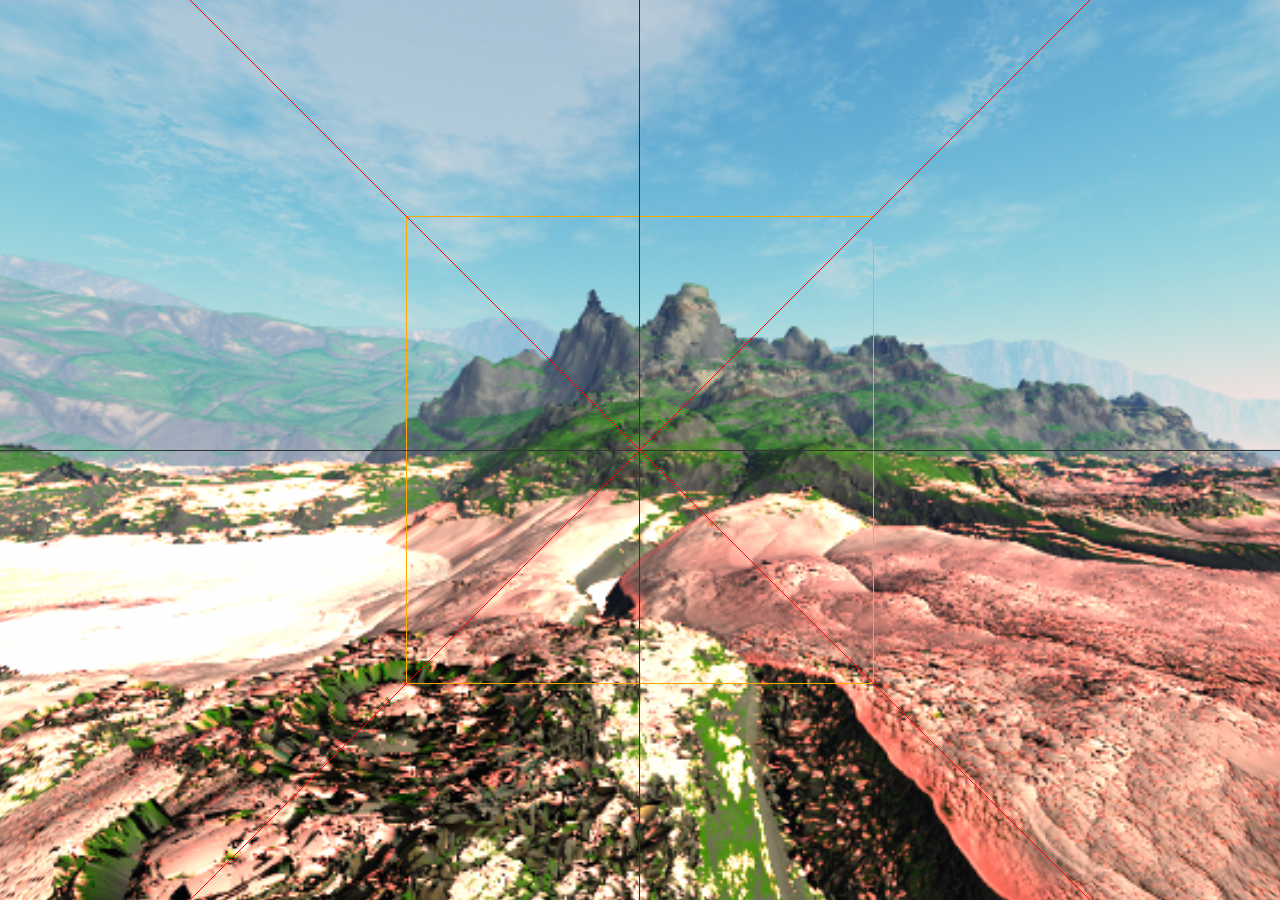
<file: floor/index.html>
<!DOCTYPE html>
<html lang="en">
  <head>
    <meta charset="UTF-8" />
    <meta http-equiv="X-UA-Compatible" content="IE=edge" />
    <meta name="viewport" content="width=device-width, initial-scale=1.0" />
    <title>Document</title>
    <link rel="stylesheet" href="style.css" />
  </head>
  <body>
    <script src="js/three.js"></script>
    <script src="js/OrbitControls.js"></script>
    <!-- <script src="js/GLTFLoader.js"></script> -->

    <script>
      //  const _VS = `
      //  void main(){
      //   vec3 scale = vec3(4.0, 1.0, 1.0);
      //   gl_Position = projectionMatrix * modelViewMatrix * vec4(position * scale, 1.0);
      //  }
      //  `
      const _VS = `
  varying vec3 v_Normal;
   void main(){
    gl_Position = projectionMatrix * modelViewMatrix * vec4(position, 1.0);
    v_Normal = normal;
   }
   `;
      const _FS = `
   uniform vec3 sphereColour;
  varying vec3 v_Normal;
   void main(){
    // gl_FragColor = vec4(v_Normal, 1.0);
    gl_FragColor = vec4(sphereColour, 1.0);

   }
   `;

      var scene = new THREE.Scene();
      var camera = new THREE.PerspectiveCamera(
        75,
        window.innerWidth / window.innerHeight,
        0.1,
        1000
      );

      var renderer = new THREE.WebGLRenderer();
      renderer.setSize(window.innerWidth, window.innerHeight);
      
      document.body.appendChild(renderer.domElement);

      window.addEventListener("resize", function () {
        var width = window.innerWidth;
        var height = window.innerHeight;
        renderer.setSize(width, height);
        camera.aspect = width / height;
        camera.updateProjectionMatrix();
      });

      // controls
      controls = new THREE.OrbitControls(camera, renderer.domElement);

      var geometry = new THREE.PlaneGeometry(100, 100, 1, 1);
      var material = new THREE.MeshStandardMaterial({
        color: 0x808080,
        side: THREE.DoubleSide,
      });
      const plane = new THREE.Mesh(geometry, material);
      plane.castShadow = false;
      plane.receiveShadow = true;
      plane.rotation.x = Math.PI / 2;
      scene.add(plane);

      // function addBox(){
      // var geometry = new THREE.BoxGeometry(2,2,2);
      // var material = new THREE.MeshStandardMaterial({color :0x111,side:THREE.DoubleSide})
      // var box = new THREE.Mesh(geometry,material);
      // box.castShadow = false;
      // box.receiveShadow = true;
      // box.position.set(0,1,0);
      // scene.add(box)}
      // const [x,y,z]= Array(3).fill().map(()=>THREE.MathUtils.randFloatSpread(100))
      //   box.position.set(x,y,z)
      // Array(200).fill().forEach(addBox)
      var geometry = new THREE.SphereGeometry(2, 32, 32);
      var material = new THREE.MeshStandardMaterial({
        color: 0xffffff,
        side: THREE.DoubleSide,
      });
      var sphere = new THREE.Mesh(geometry, material);
      sphere.castShadow = true;
      sphere.receiveShadow = false;
      sphere.position.set(-10, 5, 0);
      scene.add(sphere);

      var geometry = new THREE.SphereGeometry(2, 32, 32);
      var material = new THREE.ShaderMaterial({
        uniforms: {
          sphereColour: {
            value: new THREE.Vector3(0, 0, 1),
          },
        },
        vertexShader: _VS,
        fragmentShader: _FS,
      });
      var sphere1 = new THREE.Mesh(geometry, material);
      sphere1.castShadow = true;
      sphere1.receiveShadow = false;
      sphere1.position.set(10, 5, 0);
      scene.add(sphere1);

      camera.position.z = 3;
      _totalTime = 0.0;
      var materials = [
        "img/skybox/front.png",
        "img/skybox/back.png",
        "img/skybox/up.png",
        "img/skybox/down.png",
        "img/skybox/right.png",
        "img/skybox/left.png",
      ];
      cube = new THREE.CubeTextureLoader();
      scene.background = cube.load(materials);

      var light = new THREE.DirectionalLight({ color: 0xffffff });
      light.position.set(100, 100, 100);
      light.target.position.set(0, 0, 0);
      light.castShadow = true;
      light.shadow.bias = -0.01;
      light.shadow.mapSize.width = 2048;
      light.shadow.mapSize.height = 2048;
      light.shadow.camera.near = 1.0;
      light.shadow.camera.far = 500;
      light.shadow.camera.left = 200;
      light.shadow.camera.right = -200;
      light.shadow.camera.top = 200;
      light.shadow.camera.bottom = -200;
      scene.add(light);

      var ambientLight = new THREE.AmbientLight(0xffffff);
      scene.add(ambientLight);
      const helper = new THREE.CameraHelper(light.shadow.camera);
      scene.add(helper);

      // logic
      var update = function () {
        //  box.rotation.x += 0.01;
        //  box.rotation.y += 0.005;
      };
      // draw Scene
      var render = function () {
        renderer.render(scene, camera);
        function Step(timeElasped) {
          const timeElapsedS = timeElasped * 0.001;
          _totalTime += timeElapsedS;
          const v = Math.sin(_totalTime * 2.0) * 0.5 + 0.5;
          const c1 = new THREE.Vector3(1, 0, 0);
          const c2 = new THREE.Vector3(0, 1, 0);
          var sphereColour = c1.lerp(c2, v);
          sphere1.material.uniforms.sphereColour.value = sphereColour;
        }

        // Step();
      };
      // run game loop(update,render,repeat)
      var GameLoop = function () {
        requestAnimationFrame(GameLoop);
        update();
        render();
      };

      GameLoop();
    </script>
  </body>
</html>
</file>
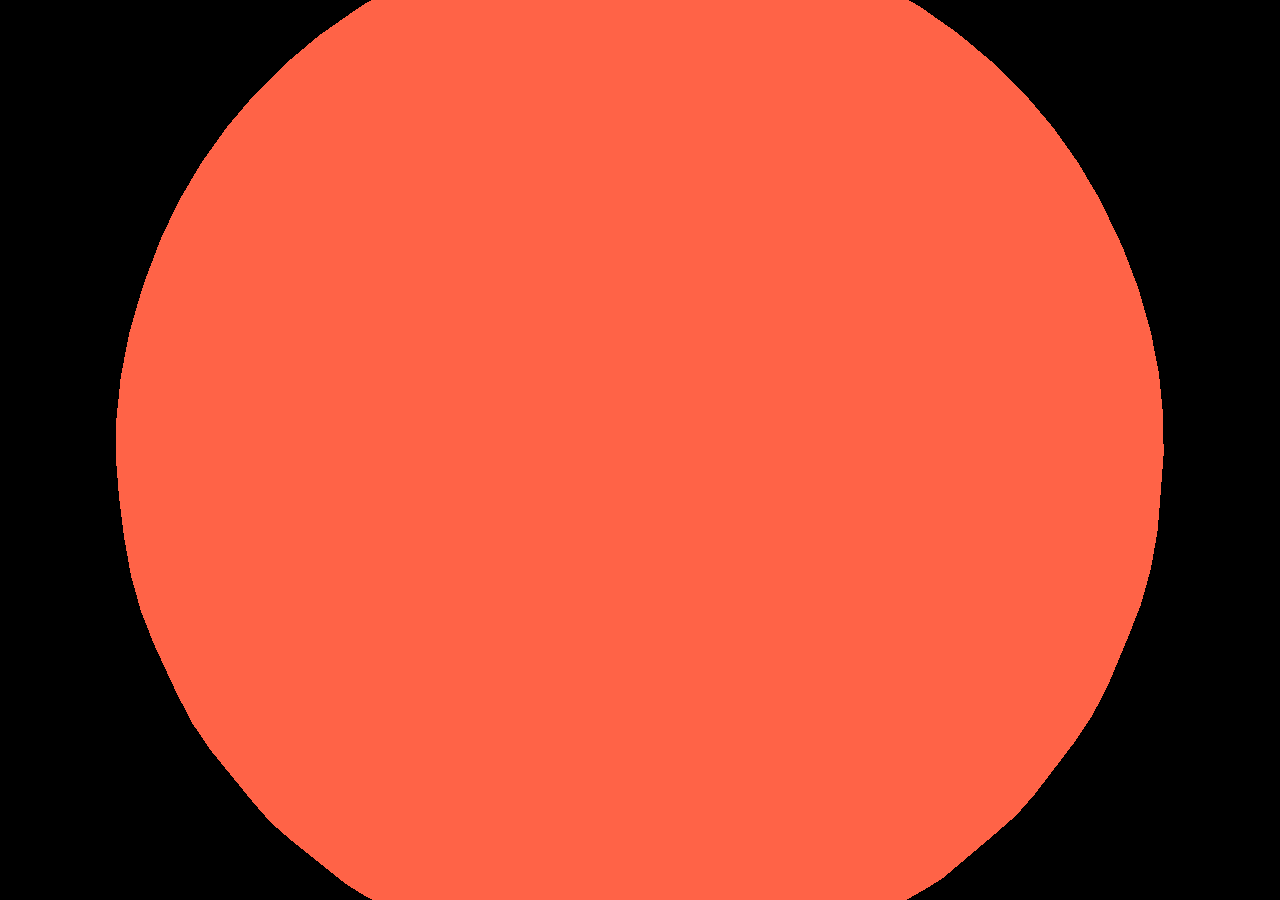
<file: geometry/index.html>
<!DOCTYPE html>
<html lang="en">
<head>
    <meta charset="UTF-8">
    <meta http-equiv="X-UA-Compatible" content="IE=edge">
    <meta name="viewport" content="width=device-width, initial-scale=1.0">
    <title>Document</title>
    <link rel="stylesheet" href="style.css">
</head>
<body>
  <script src="js/three.js"></script>  
  <script src="js/OrbitControls.js"></script>
  <!-- <script src="js/GLTFLoader.js"></script> -->
  
  <script>
    var scene = new THREE.Scene();
    var camera = new THREE.PerspectiveCamera(75,window.innerWidth /window.innerHeight,0.1,1000);

    var renderer = new THREE.WebGLRenderer();
    renderer.setSize(window.innerWidth,window.innerHeight);
    document.body.appendChild(renderer.domElement);


   window.addEventListener('resize', function(){
    var width = window.innerWidth;
    var height = window.innerHeight;
    renderer.setSize(width,height);
    camera.aspect  = width / height;
    camera.updateProjectionMatrix();

   })

  // controls
    controls= new THREE.OrbitControls(camera,renderer.domElement)

    const geometry = new THREE.SphereGeometry(2,50,50);
    const material = new THREE.MeshStandardMaterial({color :0xff6347})
    const sphere = new THREE.Mesh(geometry,material);
    scene.add(sphere)


    camera.position.z = 3;
 
    var ambientLight = new THREE.AmbientLight(0xffffff)
    scene.add(ambientLight)


    // logic
    var update =function(){
  
       sphere.rotation.x += 0.01;
       sphere.rotation.y += 0.005;
      // torus.rotation.x += 0.01;
      // torus.rotation.y += 0.005;
      // torus.rotation.z += 0.01;
    
    };
    // draw Scene
    var render = function(){
        renderer.render(scene,camera);
    }
    // run game loop(update,render,repeat)
    var GameLoop = function(){
     requestAnimationFrame(GameLoop);
     update();
     render()
    }
    GameLoop();
  </script>
</body>
</html>
</file>
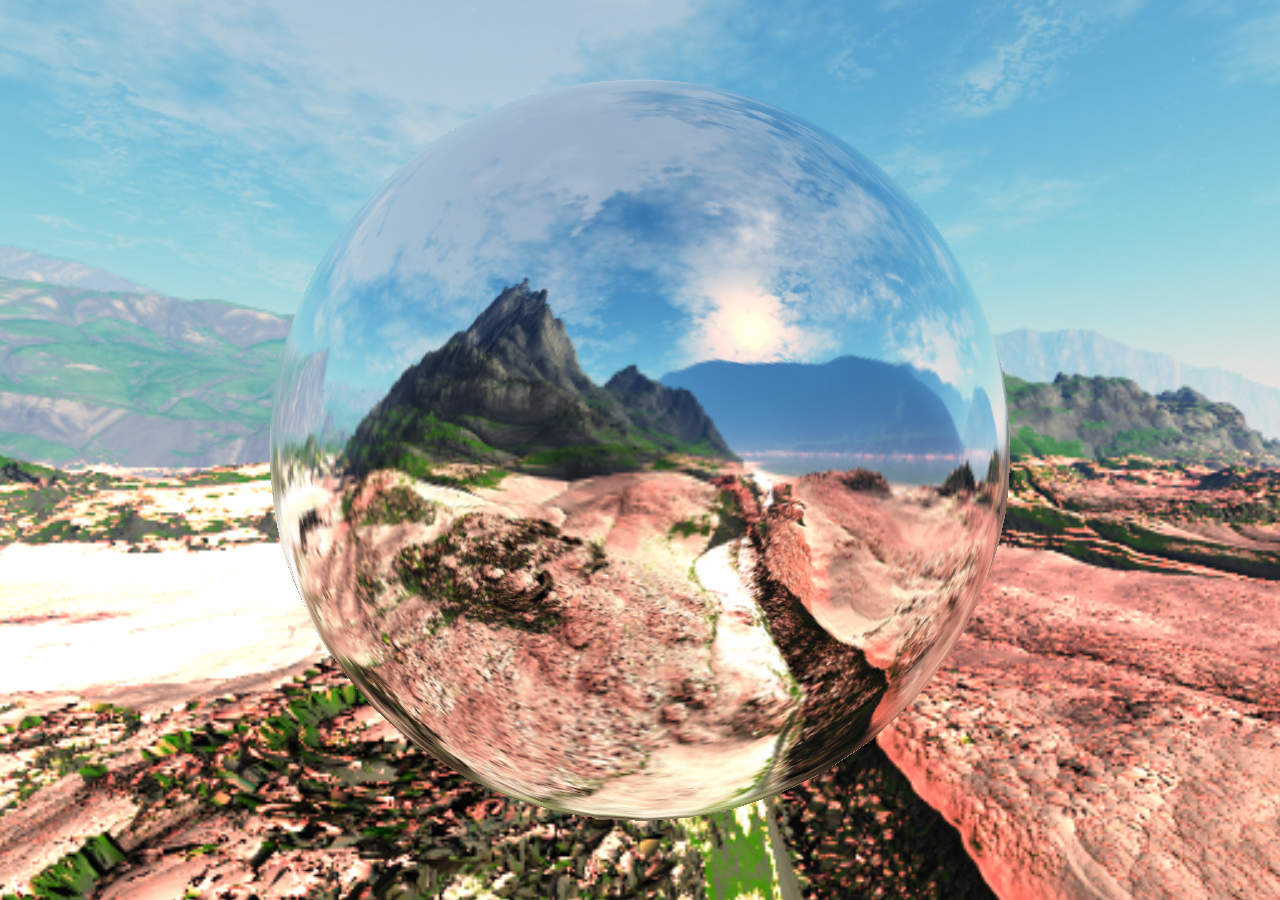
<file: reflection/index.html>
<!DOCTYPE html>
<html lang="en">
<head>
    <meta charset="UTF-8">
    <meta http-equiv="X-UA-Compatible" content="IE=edge">
    <meta name="viewport" content="width=device-width, initial-scale=1.0">
    <title>Document</title>
    <link rel="stylesheet" href="style.css">
</head>
<body>
  <script src="js/three.js"></script>  
  <script src="js/OrbitControls.js"></script>
  <!-- <script src="js/GLTFLoader.js"></script> -->
  
  <script>
    var scene = new THREE.Scene();
    var camera = new THREE.PerspectiveCamera(70,window.innerWidth /window.innerHeight,1,5000);

    var renderer = new THREE.WebGLRenderer();
    renderer.setSize(window.innerWidth,window.innerHeight);
    document.body.appendChild(renderer.domElement);


   window.addEventListener('resize', function(){
    var width = window.innerWidth;
    var height = window.innerHeight;
    renderer.setSize(width,height);
    camera.aspect  = width / height;
    camera.updateProjectionMatrix();

   })

  // controls
    controls= new THREE.OrbitControls(camera,renderer.domElement)

    // var geometry = new THREE.BoxGeometry(2,2,2);
    // const material = new THREE.MeshStandardMaterial({color :0xff6347})
    // const sphere = new THREE.Mesh(geometry,material);
    // scene.add(sphere)
    // create the shape
    // var geometry = new THREE.BoxGeometry(4000,4000,4000); 

    var materials = [
      'img/skybox/front.png',
      'img/skybox/back.png',
      'img/skybox/up.png','img/skybox/down.png','img/skybox/right.png',
      'img/skybox/left.png'
    ]
    cube = new THREE.CubeTextureLoader();
    scene.background=cube.load(materials);
    
    const cubeRenderTarget = new THREE.WebGLCubeRenderTarget( 128, { generateMipmaps: true, minFilter: THREE.LinearMipmapLinearFilter } );


    let cubeCamera = new THREE.CubeCamera(1,1000,cubeRenderTarget)
    scene.add(cubeCamera)

    let sphereMaterial = new THREE.MeshBasicMaterial({envMap:cubeRenderTarget.texture,side:THREE.DoubleSide});
    let sphereGeo = new THREE.SphereGeometry(1.5,50,50)
    let sphere = new THREE.Mesh(sphereGeo,sphereMaterial);
    // sphere.position.set(0,100,0)
    scene.add(sphere)

    camera.position.z = 3;
 
    var ambientLight = new THREE.AmbientLight(0xffffff)
    scene.add(ambientLight)


    // logic
    var update =function(){
  
       sphere.rotation.x += 0.01;
       sphere.rotation.y += 0.005;
      // torus.rotation.x += 0.01;
      // torus.rotation.y += 0.005;
      // torus.rotation.z += 0.01;
    
    };
    // draw Scene
    var render = function(){
        renderer.render(scene,camera);
        cubeCamera.update(renderer,scene)
    }
    // run game loop(update,render,repeat)
    var GameLoop = function(){
     requestAnimationFrame(GameLoop);
     update();
     render()
    }
    GameLoop();
  </script>
</body>
</html>
</file>
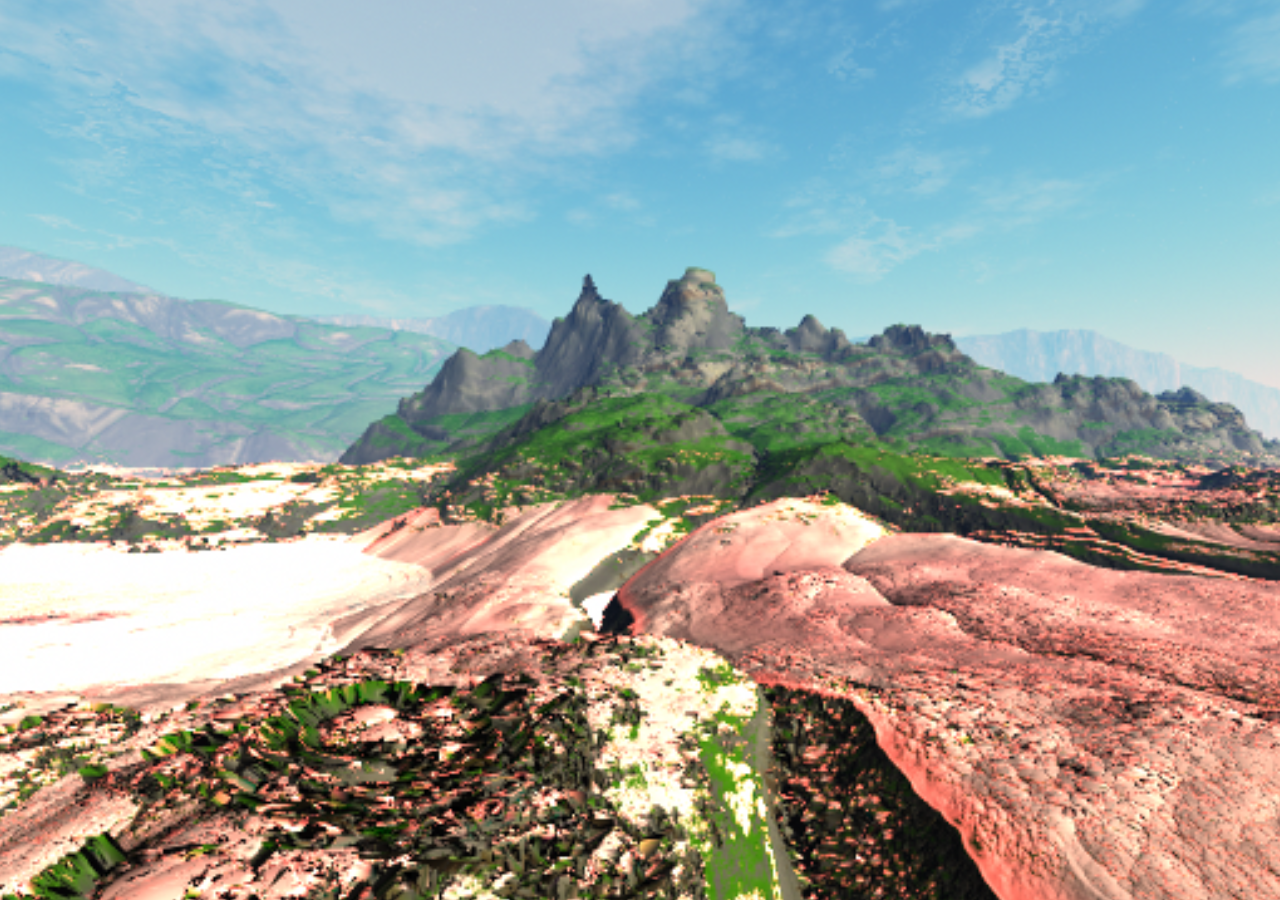
<file: simple character controller/index.html>
<!DOCTYPE html>
<html lang="en">
<head>
    <meta charset="UTF-8">
    <meta http-equiv="X-UA-Compatible" content="IE=edge">
    <meta name="viewport" content="width=device-width, initial-scale=1.0">
    <title>Document</title>
    <link rel="stylesheet" href="style.css">
</head>
<body>
  <script src="js/three.js"></script>  
  <script src="js/OrbitControls.js"></script>
  <script src="js/RenderPass.js"></script>
  <script src="js/EffectComposer.js"></script>
  
  <script type="module">
    import { EffectComposer } from 'js/EffectComposer.js';
    import { RenderPass } from 'js/RenderPass.js';
    import { GlitchPass } from 'js/GlitchPass.js';
  </script>
  
  <script>
    var scene = new THREE.Scene();
    var camera = new THREE.PerspectiveCamera(70,window.innerWidth /window.innerHeight,1,5000);

    var renderer = new THREE.WebGLRenderer();
    renderer.setSize(window.innerWidth,window.innerHeight);
    document.body.appendChild(renderer.domElement);


   window.addEventListener('resize', function(){
    var width = window.innerWidth;
    var height = window.innerHeight;
    renderer.setSize(width,height);
    camera.aspect  = width / height;
    camera.updateProjectionMatrix();

   })

  // controls
    controls= new THREE.OrbitControls(camera,renderer.domElement)

    var materials = [
      'img/skybox/front.png',
      'img/skybox/back.png',
      'img/skybox/up.png','img/skybox/down.png','img/skybox/right.png',
      'img/skybox/left.png'
    ]
    cube = new THREE.CubeTextureLoader();
    scene.background=cube.load(materials);
    

    let planeMaterial = new THREE.MeshStandardMaterial({color:0xffffff,side:THREE.DoubleSide});
    let planeGeo = new THREE.PlaneGeometry(100,100,10,10)
    let plane = new THREE.Mesh(planeGeo,planeMaterial);
    plane.castShadow = false,
    plane.receiveShadow  = true
    plane.rotation.x = Math.PI /2;
    scene.add(plane)

   
    let knotMaterial = new THREE.MeshStandardMaterial({color:0xffffff,side:THREE.DoubleSide});
    let knotGeo = new THREE.TorusKnotGeometry(5,1.5,100,16)
    let knot = new THREE.Mesh(knotGeo,knotMaterial);
    knot.castShadow = true
    knot.receiveShadow  = false
    knot.position.set(0,15,0)
    scene.add(knot)


    camera.position.z = 3;

    // var composer = new EffectComposer(renderer);
    // const renderPass = new RenderPass( scene, camera );
    // composer.addPass( renderPass );
    
    // const glitchPass = new GlitchPass();
    // composer.addPass( glitchPass );

    var light = new THREE.DirectionalLight({color:0xffffff});
    light.position.set(100,100,100);
    light.target.position.set(0,0,0);
    light.castShadow = true;
    light.shadow.bias = -0.01;
    light.shadow.mapSize.width = 2048;
    light.shadow.mapSize.height = 2048;
    light.shadow.camera.near = 1.0;
    light.shadow.camera.far = 500;
    light.shadow.camera.left = 200;
    light.shadow.camera.right = -200;
    light.shadow.camera.top = 200;
    light.shadow.camera.bottom = -200;
    scene.add(light)

    var ambientLight = new THREE.AmbientLight(0xffffff)
    scene.add(ambientLight)


    // logic
    var update =function(){
  
       knot.rotation.x += 0.01;
       knot.rotation.y += 0.005;
    
    };
    // draw Scene
    var render = function(){
        renderer.render(scene,camera);
        // composer.render();

    }
    // run game loop(update,render,repeat)
    var GameLoop = function(){
     requestAnimationFrame(GameLoop);
     update();
     render()
    }
    GameLoop();
  </script>
</body>
</html>
</file>
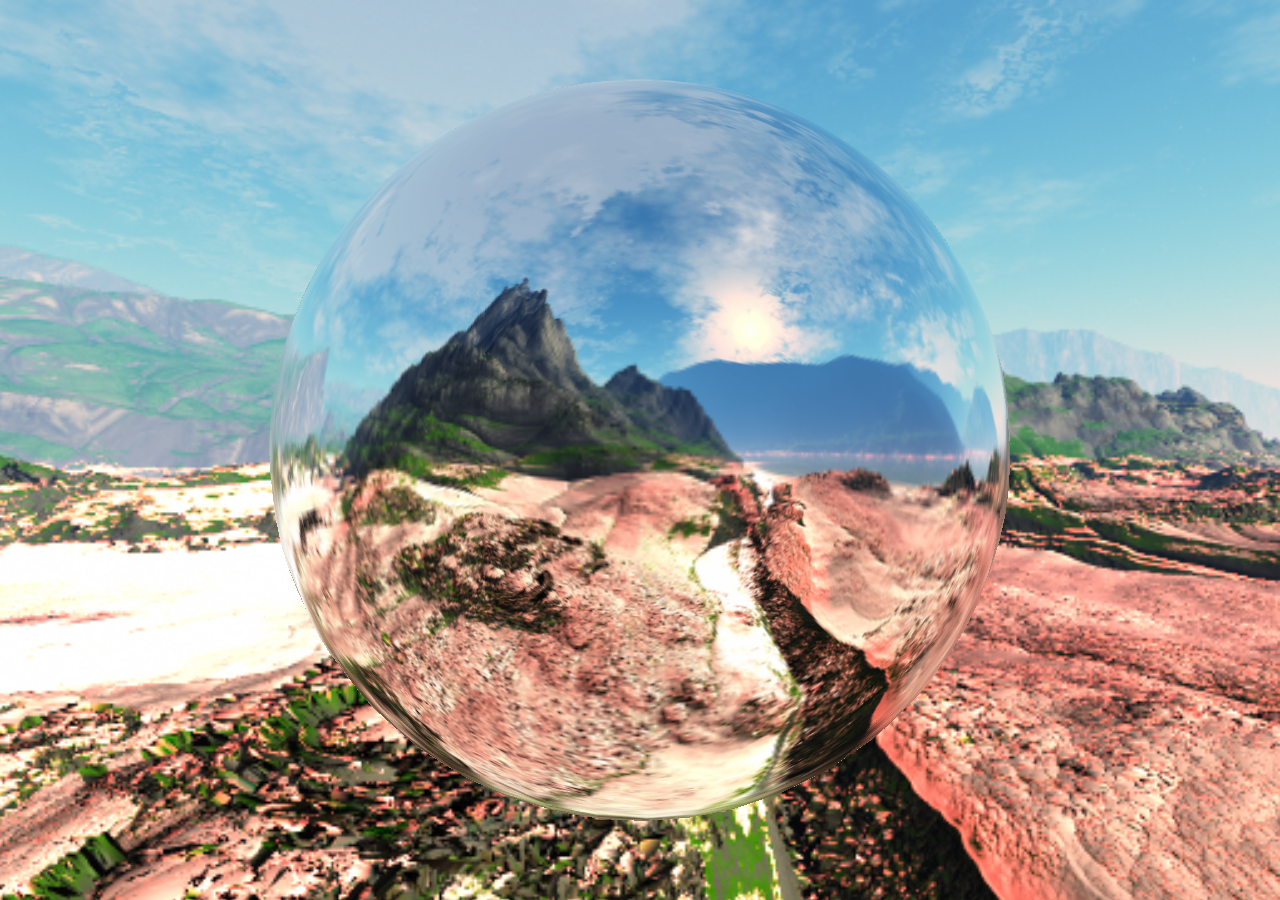
<file: simple character controller/simple.html>
<!DOCTYPE html>
<html lang="en">
<head>
    <meta charset="UTF-8">
    <meta http-equiv="X-UA-Compatible" content="IE=edge">
    <meta name="viewport" content="width=device-width, initial-scale=1.0">
    <title>Document</title>
    <link rel="stylesheet" href="style.css">
</head>
<body>
  <script src="js/three.js"></script>  
  <script src="js/OrbitControls.js"></script>
  <script src="js/GLTFLoader.js"></script>
  <script src="js/FBXLoader.js"></script>
  
  <script>
    var scene = new THREE.Scene();
    var camera = new THREE.PerspectiveCamera(70,window.innerWidth /window.innerHeight,1,5000);

    var renderer = new THREE.WebGLRenderer();
    renderer.setSize(window.innerWidth,window.innerHeight);
    document.body.appendChild(renderer.domElement);


   window.addEventListener('resize', function(){
    var width = window.innerWidth;
    var height = window.innerHeight;
    renderer.setSize(width,height);
    camera.aspect  = width / height;
    camera.updateProjectionMatrix();

   })

  // controls
    controls= new THREE.OrbitControls(camera,renderer.domElement)

 class BasicCharacterController{
  constructor(){
    this._input = new BasicCharacterControllerInput();
    this._stateMachine = new FiniteStateMachine(new BasicCharacterControllerProxy(this))
    this._LoadModels();
  }
  _LoadModels(){
  const loader = new FBXLoader();
  loader.setPath('./3d models/');
  loader.load('Catwalk Walk Turn 180 Tight.fbx',(fbx)=>{
  fbx.scale.setScalar(0.1);
  fbx.transverse(c =>{
    c.castShadow=true;
  });
  this._target = fbx;
  this._params.scene.add(this._target);
  this._mixer = new THREE.AnimationMixer(this._target);
  this._manager = new THREE.LoadingManager();
  this.manager.onLoad =()=>{
    this._fsm.SetState('idle');
  };
  const _OnLoad = (animName,anim)=>{
    const clip = anim.animations[0];
    const action = this._mixer.clipAction(clip);
    this._animations[animName]={
      clip:clip,
      action:action,
    };
  };
  const loader =new FBXLoader(this._manager);
  loader.setPath('./3d models/');
  loader.load('walk.fbx',(a)=>{_OnLoad('walk',a)});
  loader.load('run.fbx',(a)=>{_OnLoad('run',a)});
  loader.load('idle.fbx',(a)=>{_OnLoad('idle',a)});
  loader.load('dance.fbx',(a)=>{_OnLoad('dance',a)});
  })
 };
 }
 class BasicCharacterControllerInput{
  constructor(){
    this._Init();
  }
  _Init(){
    this._keys ={
      forward:false,
      backward:false,
      left:false,
      right:false,
      shift:false
    };
    document.addEventListener('keydown',(e)=>this._onKeyDown(e),false)
    document.addEventListener('keyup',(e)=>this._onKeyUp(e),false)
  }
  _onKeyDown(event){
    switch (event.keyCode){
      case 87:this._keys.forward = true;
      break;
      case 65:this._keys.left = true;
      break;
      case 83:this._keys.backward = true;
      break;
      case 68:this._keys.right = true;
      break;
      case 32:this._keys.space = true;
      break;
      case 16:this._keys.shift = true;
      break;
    }
  }
  _onKeyUp(event){
    switch (event.keyCode){
      case 87:this._keys.forward = false;
      break;
      case 65:this._keys.left = false;
      break;
      case 83:this._keys.backward = false;
      break;
      case 68:this._keys.right = false;
      break;
      case 32:this._keys.space = false;
      break;
      case 16:this._keys.shift = false;
      break;
    }
  }
 }
 class FiniteStateMachine{
  constructor(){
   this._states ={}
   this.currentState = null;
  }
  _AddState(name,type){
    this._states[name] = type;
  }
  SetState(name){
    const prevState = this._currentState;
    if(prevState){
      if(prevState.Name == name){
        return;
      }
      prevState.Exit();
    }
    const state = new this._states[name](this);
    this._currentState =state;
    state.Enter(prevState);
  }
  Update(timeElasped,input){
    if(this._currentState){
      this._currentState.Update(timeElasped,input)
    }
  }
 };
 class CharacterFSM extends FiniteStateMachine{
  constructor(proxy){
    super();
    this._proxy = proxy;
    this._Init()
  }
  _Init(){
    this._AddState('idle',IdleState)
    this._AddState('walk',WalkState)
    this._AddState('run',RunState)
    this._AddState('dance',DanceState)
  }
 }
 class CharacterControllerDemo{
  constructor(){
    this._Initialize();
  }
 };

    var materials = [
      'img/skybox/front.png',
      'img/skybox/back.png',
      'img/skybox/up.png','img/skybox/down.png','img/skybox/right.png',
      'img/skybox/left.png'
    ]
    cube = new THREE.CubeTextureLoader();
    scene.background=cube.load(materials);
    
    const cubeRenderTarget = new THREE.WebGLCubeRenderTarget( 128, { generateMipmaps: true, minFilter: THREE.LinearMipmapLinearFilter } );


    let cubeCamera = new THREE.CubeCamera(1,1000,cubeRenderTarget)
    scene.add(cubeCamera)

    let sphereMaterial = new THREE.MeshBasicMaterial({envMap:cubeRenderTarget.texture,side:THREE.DoubleSide});
    let sphereGeo = new THREE.SphereGeometry(1.5,50,50)
    let sphere = new THREE.Mesh(sphereGeo,sphereMaterial);
    // sphere.position.set(0,100,0)
    scene.add(sphere)

    camera.position.z = 3;
 
    var ambientLight = new THREE.AmbientLight(0xffffff)
    scene.add(ambientLight)


    // logic
    var update =function(){
  
       sphere.rotation.x += 0.01;
       sphere.rotation.y += 0.005;
      // torus.rotation.x += 0.01;
      // torus.rotation.y += 0.005;
      // torus.rotation.z += 0.01;
    
    };
    // draw Scene
    var render = function(){
        renderer.render(scene,camera);
        cubeCamera.update(renderer,scene)
    }
    // run game loop(update,render,repeat)
    var GameLoop = function(){
     requestAnimationFrame(GameLoop);
     update();
     render()
    }
    GameLoop();
  </script>
</body>
</html>
</file>
<file: floor/style.css>
body{
    margin: 0;
    padding: 0;
}
canvas{
    top: 0;
    left: 0;
   width: 100%;
   height: 100%;

}
</file>
<file: geometry/style.css>
body{
    margin: 0;
    padding: 0;
}
canvas{
    top: 0;
    left: 0;
   width: 100%;
   height: 100%;

}
</file>
<file: reflection/style.css>
body{
    margin: 0;
    padding: 0;
}
canvas{
    top: 0;
    left: 0;
   width: 100%;
   height: 100%;

}
</file>
<file: simple character controller/style.css>
body{
    margin: 0;
    padding: 0;
}
canvas{
    top: 0;
    left: 0;
   width: 100%;
   height: 100%;

}
</file>
